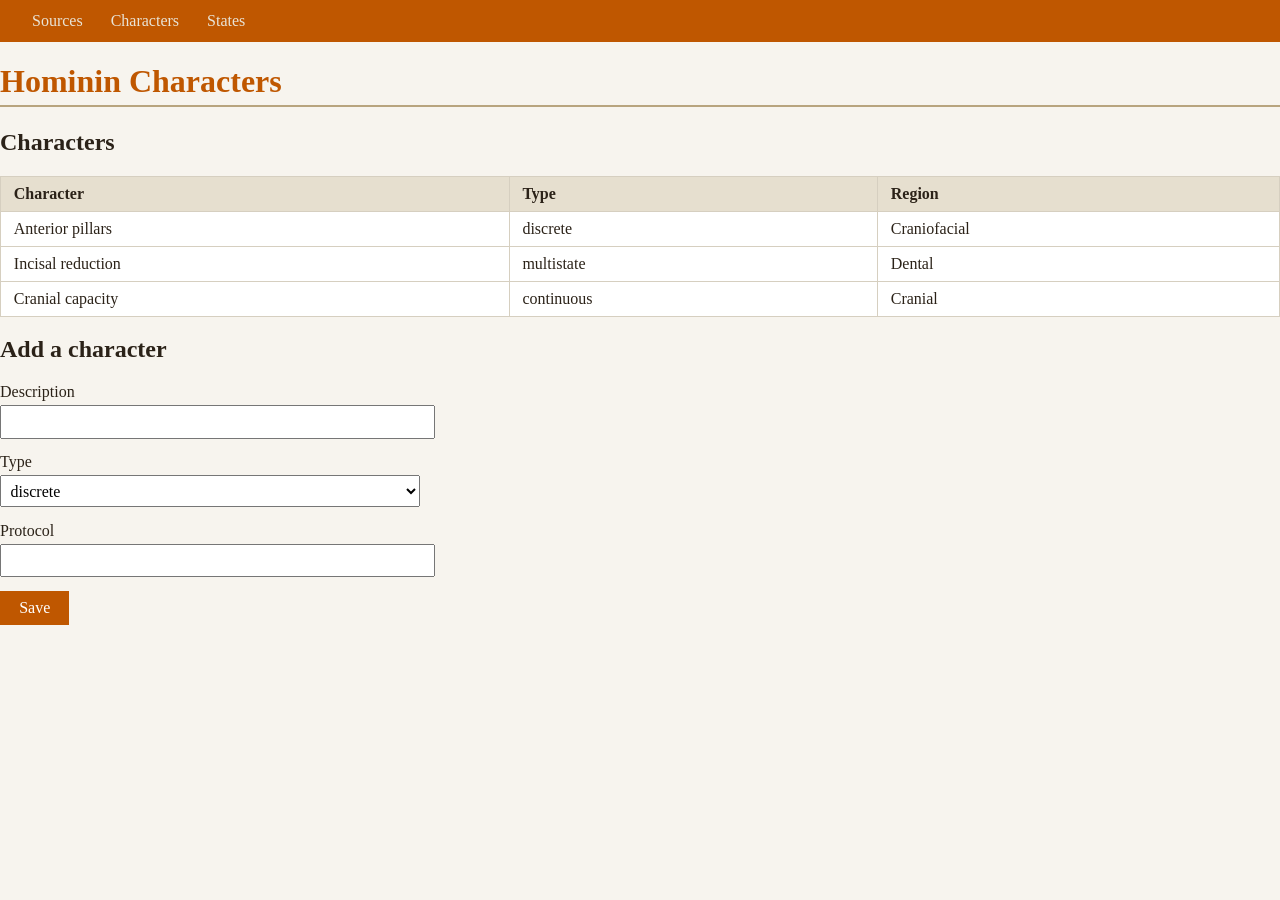
<file: part2_DB/week09/topic3_primer.html>
<!DOCTYPE html>
<html lang="en">
<head>
    <meta charset="UTF-8">
    <title>Hominin Characters</title>
    <link rel="stylesheet" href="topic3_style.css">
</head>
<body>

<nav>
    <a href="#">Sources</a>
    <a href="#">Characters</a>
    <a href="#">States</a>
</nav>

<h1>Hominin Characters</h1>

<h2>Characters</h2>
<table>
    <tr><th>Character</th><th>Type</th><th>Region</th></tr>
    <tr><td>Anterior pillars</td><td>discrete</td><td>Craniofacial</td></tr>
    <tr><td>Incisal reduction</td><td>multistate</td><td>Dental</td></tr>
    <tr><td>Cranial capacity</td><td>continuous</td><td>Cranial</td></tr>
</table>

<h2>Add a character</h2>
<form method="post">
    <label>Description <input type="text" name="character_description" required></label>
    <label>Type
        <select name="character_type">
            <option value="discrete">discrete</option>
            <option value="multistate">multistate</option>
            <option value="continuous">continuous</option>
        </select>
    </label>
    <label>Protocol <input type="text" name="measurement_protocol"></label>
    <button type="submit">Save</button>
</form>

</body>
</html>
</file>
<file: part2_DB/week09/topic3_style.css>
/* topic3_style.css — styles for topic3_primer.html */

body {
    font-family: "Times New Roman", serif;
    background-color: #f7f4ee;
    color: #2b2218;
    margin: 0;
}

nav {
    background-color: #BF5700;
    padding: 0.75rem 2rem;
}

nav a {
    color: #e9e4d6;
    text-decoration: none;
    margin-right: 1.5rem;
}

nav a:hover {
    text-decoration: underline;
}

main {
    max-width: 900px;
    padding: 1rem 2rem 3rem;
}

h1 {
    color: #BF5700;
    border-bottom: 2px solid #b8a47e;
    padding-bottom: 0.3rem;
}

table {
    border-collapse: collapse;
    width: 100%;
    background-color: #ffffff;
}

th, td {
    border: 1px solid #d6cfc0;
    padding: 0.5rem 0.8rem;
    text-align: left;
    vertical-align: top;
}

th {
    background-color: #e6dfcf;
}

form label {
    display: block;
    margin-bottom: 0.9rem;
}

form input, form select {
    display: block;
    margin-top: 0.25rem;
    padding: 0.35rem;
    width: 100%;
    max-width: 420px;
    font: inherit;
}

button {
    background-color: #BF5700;
    color: #ffffff;
    border: none;
    padding: 0.5rem 1.2rem;
    font: inherit;
    cursor: pointer;
}
</file>
